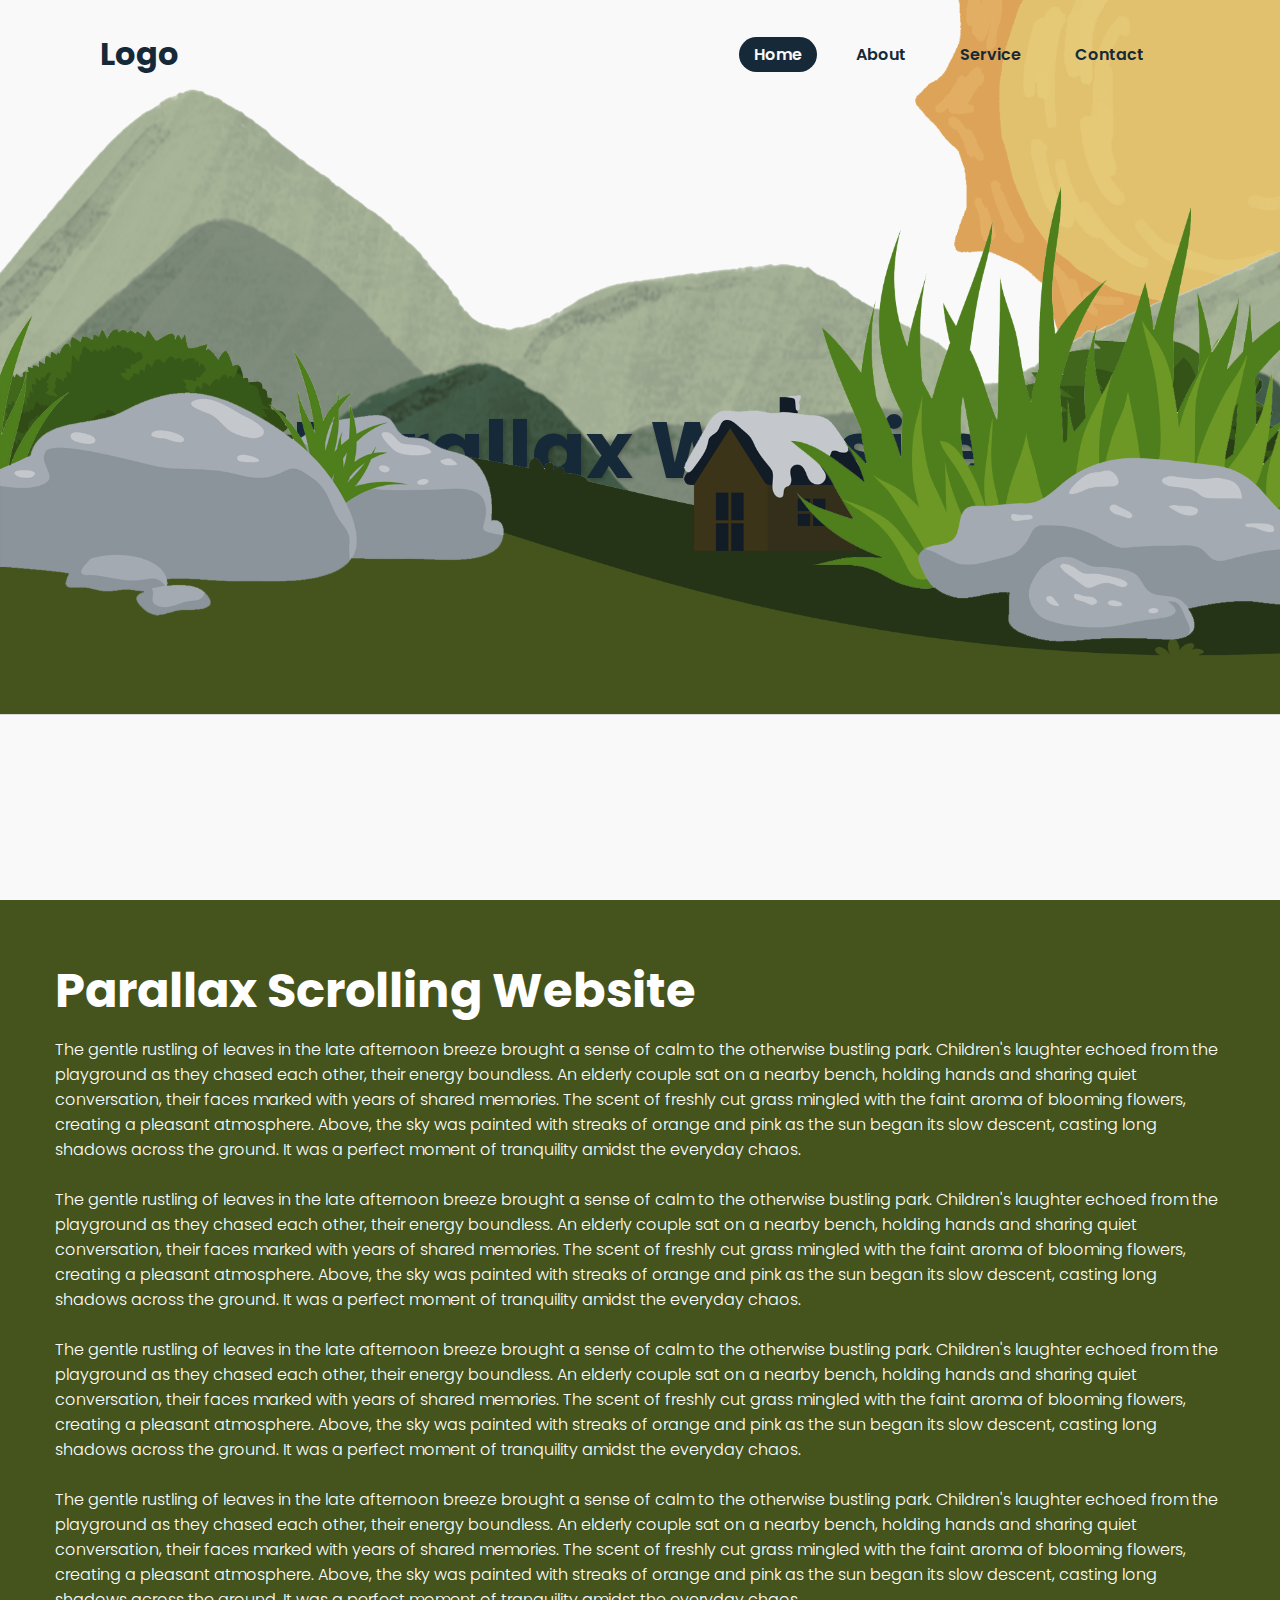
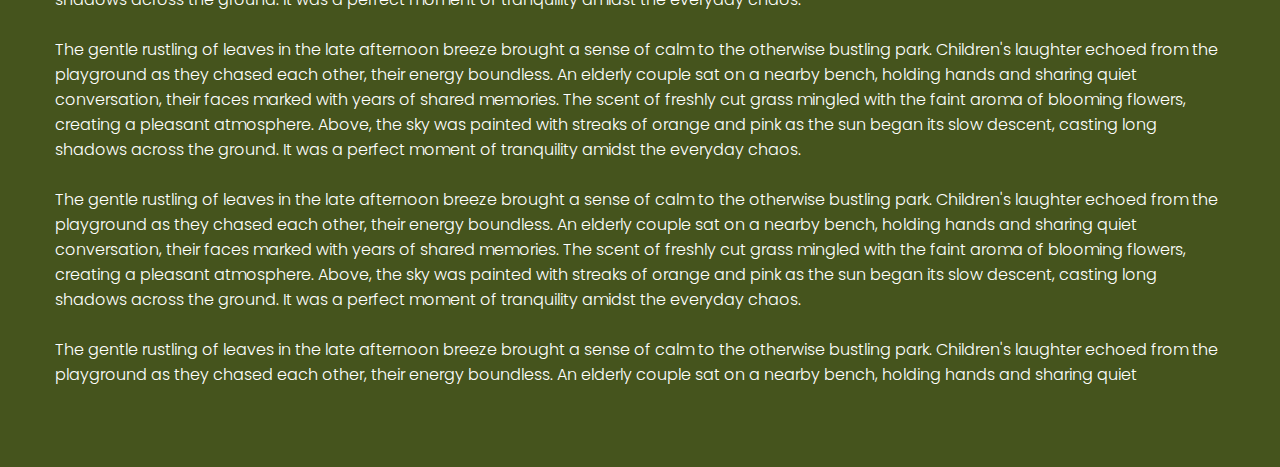
<file: web development/Parallax Website/index.html>
<!DOCTYPE html>
<html lang="en">
<head>
    <meta charset="UTF-8">
    <meta http-equiv="X-UA-Compatible" content="IE-edge">
    <meta name="viewport" content="width=device-width, initial-scale=1.0">
    <title>Parallax Scrolling Website</title>
    <link rel="stylesheet" href="style.css">
</head>
<body>
    <header>
        <h2 class="logo">Logo</h2>
        <nav class="navigation">
            <a href="#" class="active">Home</a>
            <a href="#">About</a>
            <a href="#">Service</a>
            <a href="#">Contact</a>
        </nav>
    </header>
    <section class="parallax">
        <img src="leaf.png" id="leaf">
        <img src="hill1.png" id="hill1">
        <h2 id="text">Parallax Website</h2>
        <img src="plant.png" id="plant">
        <img src="tree.png" id="tree">
        <img src="hill2.png" id="hill2">
        <img src="hill3.png" id="hill3">
        <img src="hill4.png" id="hill4">
        <img src="hill5.png" id="hill5">
    </section>

    <section class="sec">
        <h2>Parallax Scrolling Website</h2>
        <p>The gentle rustling of leaves in the late afternoon breeze
            brought a sense of calm to the otherwise bustling park.
            Children's laughter echoed from the playground as they
            chased each other, their energy boundless. An elderly couple
            sat on a nearby bench, holding hands and sharing quiet
            conversation, their faces marked with years of shared memories.
            The scent of freshly cut grass mingled with the faint aroma of
            blooming flowers, creating a pleasant atmosphere. Above, the sky was
            painted with streaks of orange and pink as the sun began its slow
            descent, casting long shadows across the ground. It was a perfect
            moment of tranquility amidst the everyday chaos.<br><br>
            The gentle rustling of leaves in the late afternoon breeze
            brought a sense of calm to the otherwise bustling park.
            Children's laughter echoed from the playground as they
            chased each other, their energy boundless. An elderly couple
            sat on a nearby bench, holding hands and sharing quiet
            conversation, their faces marked with years of shared memories.
            The scent of freshly cut grass mingled with the faint aroma of
            blooming flowers, creating a pleasant atmosphere. Above, the sky was
            painted with streaks of orange and pink as the sun began its slow
            descent, casting long shadows across the ground. It was a perfect
            moment of tranquility amidst the everyday chaos.<br><br>
            The gentle rustling of leaves in the late afternoon breeze
            brought a sense of calm to the otherwise bustling park.
            Children's laughter echoed from the playground as they
            chased each other, their energy boundless. An elderly couple
            sat on a nearby bench, holding hands and sharing quiet
            conversation, their faces marked with years of shared memories.
            The scent of freshly cut grass mingled with the faint aroma of
            blooming flowers, creating a pleasant atmosphere. Above, the sky was
            painted with streaks of orange and pink as the sun began its slow
            descent, casting long shadows across the ground. It was a perfect
            moment of tranquility amidst the everyday chaos.<br><br>
            The gentle rustling of leaves in the late afternoon breeze
            brought a sense of calm to the otherwise bustling park.
            Children's laughter echoed from the playground as they
            chased each other, their energy boundless. An elderly couple
            sat on a nearby bench, holding hands and sharing quiet
            conversation, their faces marked with years of shared memories.
            The scent of freshly cut grass mingled with the faint aroma of
            blooming flowers, creating a pleasant atmosphere. Above, the sky was
            painted with streaks of orange and pink as the sun began its slow
            descent, casting long shadows across the ground. It was a perfect
            moment of tranquility amidst the everyday chaos.<br><br>
            The gentle rustling of leaves in the late afternoon breeze
            brought a sense of calm to the otherwise bustling park.
            Children's laughter echoed from the playground as they
            chased each other, their energy boundless. An elderly couple
            sat on a nearby bench, holding hands and sharing quiet
            conversation, their faces marked with years of shared memories.
            The scent of freshly cut grass mingled with the faint aroma of
            blooming flowers, creating a pleasant atmosphere. Above, the sky was
            painted with streaks of orange and pink as the sun began its slow
            descent, casting long shadows across the ground. It was a perfect
            moment of tranquility amidst the everyday chaos.<br><br>
            The gentle rustling of leaves in the late afternoon breeze
            brought a sense of calm to the otherwise bustling park.
            Children's laughter echoed from the playground as they
            chased each other, their energy boundless. An elderly couple
            sat on a nearby bench, holding hands and sharing quiet
            conversation, their faces marked with years of shared memories.
            The scent of freshly cut grass mingled with the faint aroma of
            blooming flowers, creating a pleasant atmosphere. Above, the sky was
            painted with streaks of orange and pink as the sun began its slow
            descent, casting long shadows across the ground. It was a perfect
            moment of tranquility amidst the everyday chaos.<br><br>
            The gentle rustling of leaves in the late afternoon breeze
            brought a sense of calm to the otherwise bustling park.
            Children's laughter echoed from the playground as they
            chased each other, their energy boundless. An elderly couple
            sat on a nearby bench, holding hands and sharing quiet<br><br>
        </p>
    </section>

    <script src="script.js"></script>
</body>
</html>
</file>
<file: web development/Parallax Website/style.css>
@import url('https://fonts.googleapis.com/css2?family=Poppins:wght@400;500;600;700&display=swap');

* {
    margin: 0;
    padding: 0;
    box-sizing: border-box;
    font-family: 'Poppins', sans-serif;
}

body {
    background: #f9f9f9;
    min-height: 100vh;
    overflow-x: hidden;
}

header {
    position: absolute;
    top: 0;
    left: 0;
    width: 100%;
    padding: 30px 100px;
    display: flex;
    justify-content: flex-start;
    align-items: center;
    z-index: 100;
}

.logo {
    font-size: 2em;
    color: #162938;
    pointer-events: none;
    margin-right: 550px;

}

.navigation a{
    text-decoration: none;
    color: #162938;
    padding: 6px 15px;
    border-radius: 20px;
    margin: 0 10px;
    font-weight: 600;
}

.navigation a:hover,
.navigation a.active {
    background: #162938;
    color: #f9f9f9;
}

.parallax {
    position: relative;
    display: flex;
    justify-content: center;
    align-items: center;
    height: 100vh;
}

#text {
    position: absolute;
    font-size: 5em;
    color: #162938;
    text-shadow: 2px 2px 4px rgba(0, 0, 0, 0.2);
}

.parallax img {
    position: absolute;
    top: 0;
    left: 0;
    width: 100%;
    pointer-events: none;
}

.sec {
    position: relative;
    background: #45541d;
    padding: 55px;
}

.sec h2 {
    font-size: 3em;
    color: #fff;
    margin-bottom: 10px;
}

.sec p {
    font-size: 1em;
    color: #fff;
    font-weight: 300;
}
</file>
